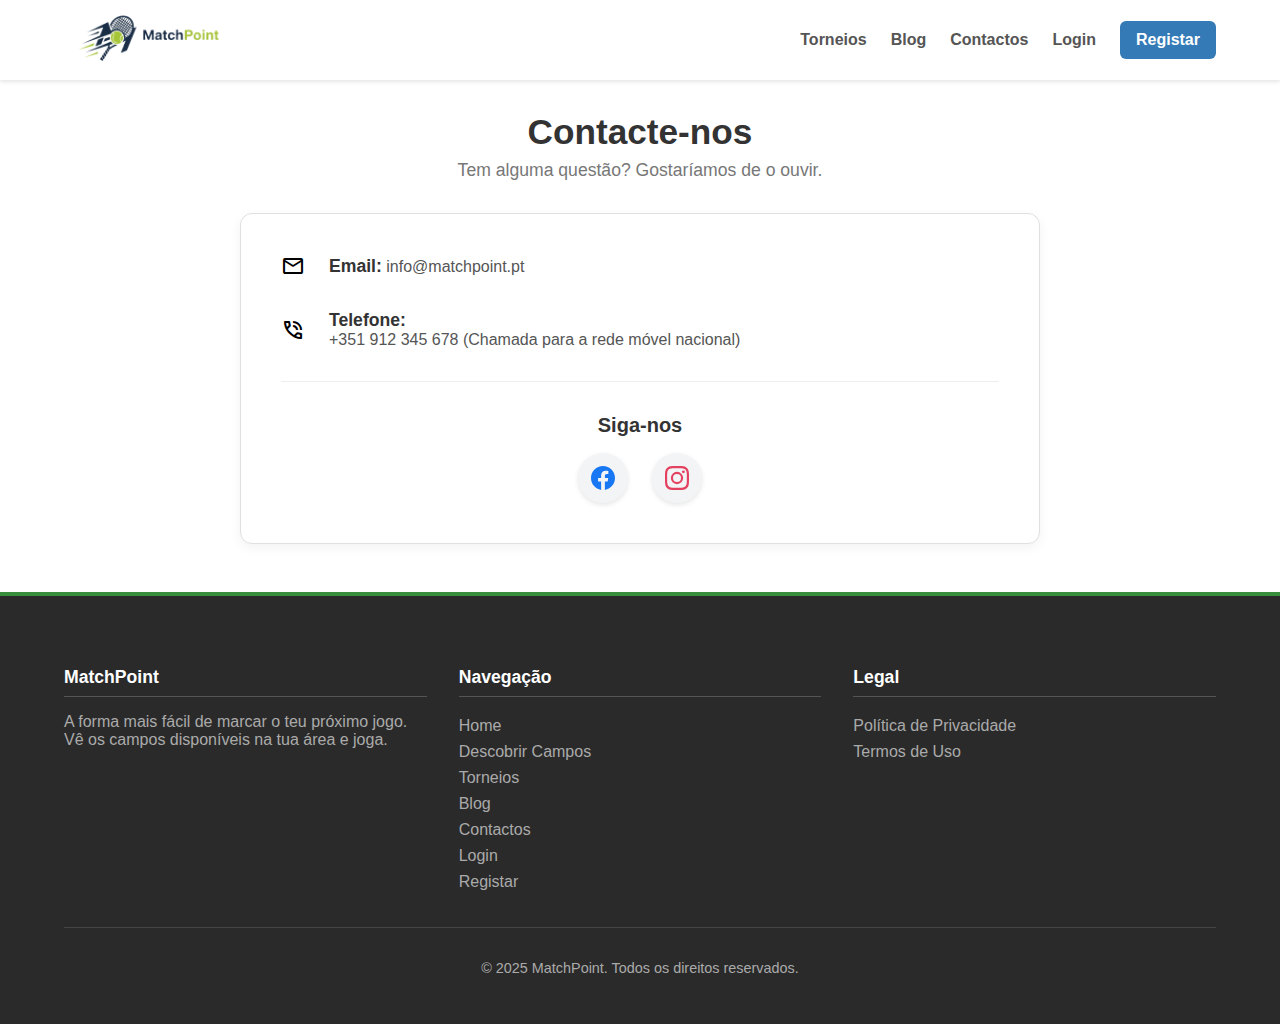
<file: contactos.html>
<!DOCTYPE html>
<html lang="pt-pt">
<head>
    <meta charset="UTF-8">    
    <meta name="viewport" content="width=device-width, initial-scale:1.0">
    <title>Contactos - MatchPoint</title>
    <link rel="short icon" href="img/icones/pequeno_icone.png">
    
    <link href="https://fonts.googleapis.com/css2?family=Material+Symbols+Outlined:opsz,wght,FILL,GRAD@20..48,100..700,0..1,-50..200" rel="stylesheet" />

    <link rel="stylesheet" href="css/comum.css">
    <link rel="stylesheet" href="css/contactos.css">
    <script src="js/nav.js" defer></script>  
</head>
<body>

    <header>
        <a href="index.html" class="logo">
            <img src="img/icones/Logotipo.png" alt="MatchPoint Logo">
        </a>
        <button class="hamburger-btn" id="hamburger-toggle" aria-label="Abrir menu">
            <svg xmlns="http://www.w3.org/2000/svg" width="30" height="30" viewBox="0 0 24 24" fill="none" stroke="currentColor" stroke-width="2" stroke-linecap="round" stroke-linejoin="round">
                <line x1="3" y1="12" x2="21" y2="12"></line>
                <line x1="3" y1="6" x2="21" y2="6"></line>
                <line x1="3" y1="18" x2="21" y2="18"></line>
            </svg>
        </button>

        <nav id="main-nav">
            <a class="menu-item" href="torneios.html">Torneios</a>
            <a class="menu-item" href="blog.html">Blog</a>
            <a class="menu-item" href="contactos.html">Contactos</a>
            <a class="menu-item" href="login.html">Login</a>
            <a class="btn-registar" href="registar.html">Registar</a>
        </nav>
    </header>

    <main class="contact-container">
        <h2>Contacte-nos</h2>
        <p class="subtitle">Tem alguma questão? Gostaríamos de o ouvir.</p>

        <div class="contact-card">
            
            <div class="contact-item">
                <span class="material-symbols-outlined text-green-600 text-3xl">mail</span>
                <div>
                    <strong>Email:</strong>
                    <a href="mailto:info@matchpoint.pt">info@matchpoint.pt</a>
                </div>
            </div>
            
            <div class="contact-item">
                <span class="material-symbols-outlined text-green-600 text-3xl">phone_in_talk</span>
                <div>
                    <strong>Telefone:</strong>
                    <p>+351 912 345 678 (Chamada para a rede móvel nacional)</p>
                </div>
            </div>
            
            <h3>Siga-nos</h3>
            
            <div class="social-links">
    
                <a href="https://facebook.com" target="_blank" class="social-icon facebook">
                    <svg xmlns="http://www.w3.org/2000/svg" viewBox="0 0 24 24" fill="currentColor">
                        <path d="M24 12.073c0-6.627-5.373-12-12-12s-12 5.373-12 12c0 5.99 4.388 10.954 10.125 11.854v-8.385H7.078v-3.47h3.047V9.43c0-3.007 1.792-4.669 4.533-4.669 1.312 0 2.686.235 2.686.235v2.953H15.83c-1.491 0-1.956.925-1.956 1.874v2.25h3.328l-.532 3.47h-2.796v8.385C19.612 23.027 24 18.062 24 12.073z"/>
                    </svg>
                </a>

                <a href="https://instagram.com" target="_blank" class="social-icon instagram">
                    <svg xmlns="http://www.w3.org/2000/svg" viewBox="0 0 24 24" fill="currentColor">
                        <path d="M12 2.163c3.204 0 3.584.012 4.85.07 3.252.148 4.771 1.691 4.919 4.919.058 1.265.069 1.645.069 4.849 0 3.205-.012 3.584-.069 4.849-.149 3.225-1.664 4.771-4.919 4.919-1.266.058-1.644.069-4.85.069-3.204 0-3.584-.012-4.849-.069-3.225-.149-4.771-1.664-4.919-4.919-.058-1.265-.069-1.644-.069-4.849 0-3.204.012-3.584.069-4.849.149-3.225 1.664-4.771 4.919-4.919 1.266-.057 1.645-.069 4.849-.069zM12 0C8.741 0 8.333.014 7.053.072 2.695.272.273 2.69.073 7.052.014 8.333 0 8.741 0 12c0 3.259.014 3.668.072 4.948.2 4.358 2.618 6.78 6.98 6.98C8.333 23.986 8.741 24 12 24c3.259 0 3.668-.014 4.948-.072 4.354-.2 6.782-2.618 6.979-6.98.059-1.28.073-1.689.073-4.948 0-3.259-.014-3.668-.072-4.948-.2-4.354-2.618-6.782-6.979-6.98C15.668.014 15.259 0 12 0z"/><path d="M12 5.838a6.162 6.162 0 100 12.324 6.162 6.162 0 000-12.324zm0 10.162a3.999 3.999 0 110-7.998 3.999 3.999 0 010 7.998z"/><circle cx="18.406" cy="5.84" r="1.44"/>
                    </svg>
                </a>

            </div>

        </div>
    </main>

    <footer>
        <div class="footer-container">
            <div class="footer-col">
                <h4>MatchPoint</h4>
                <p>A forma mais fácil de marcar o teu próximo jogo. Vê os campos disponíveis na tua área e joga.</p>
            </div>
             <div class="footer-col">
                <h4>Navegação</h4>
                <a href="index.html">Home</a>
                <a href="localizações.html">Descobrir Campos</a>
                <a href="torneios.html">Torneios</a>
                <a href="blog.html">Blog</a>
                <a href="contactos.html">Contactos</a>
                <a href="login.html">Login</a>
                <a href="registar.html">Registar</a>
            </div>
            <div class="footer-col">
                <h4>Legal</h4>
                <a href="#">Política de Privacidade</a>
                <a href="#">Termos de Uso</a>
            </div>
        </div>
        <div class="footer-copyright">
            <p>© 2025 MatchPoint. Todos os direitos reservados.</p>
        </div>
    </footer>
    
</body>
</html>
</file>
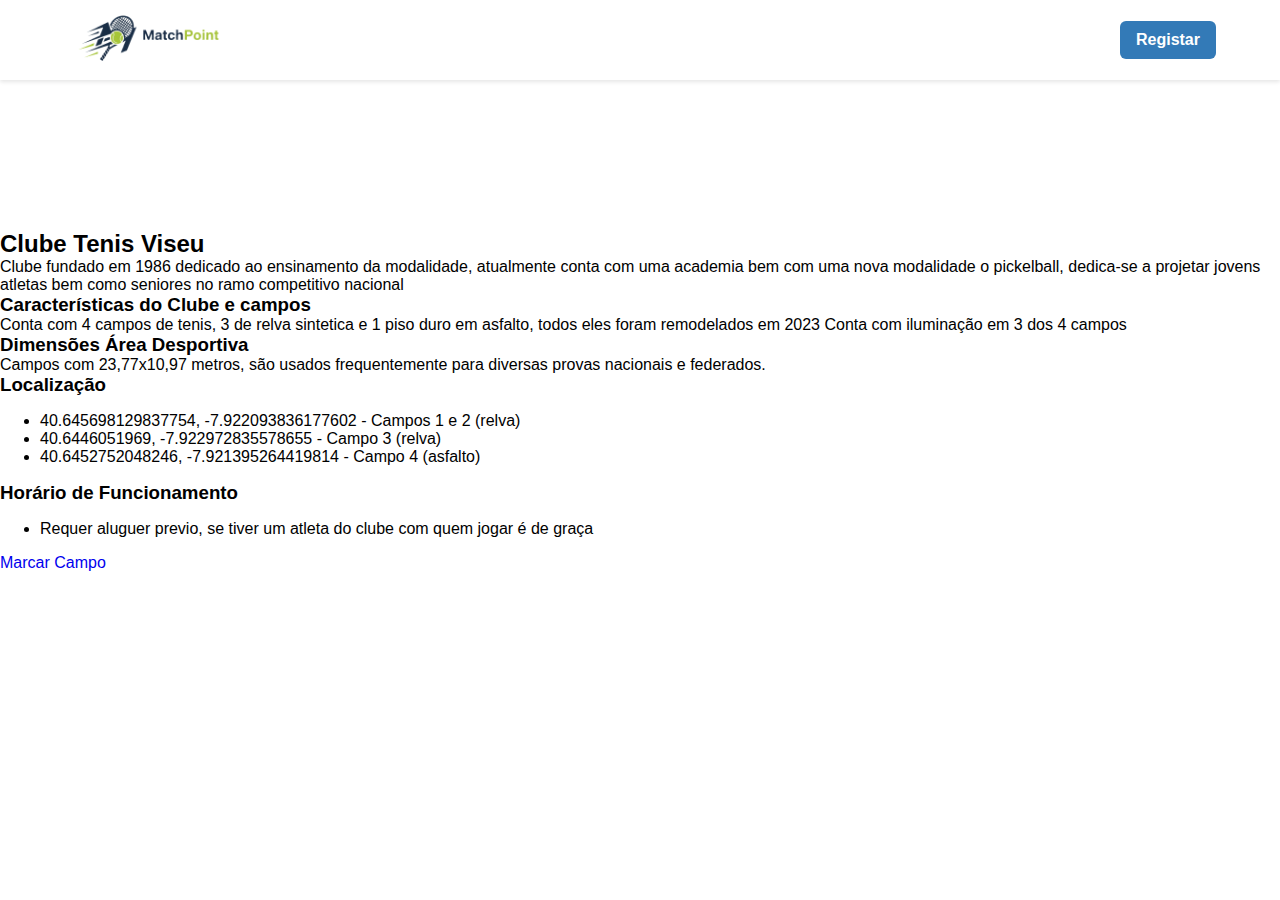
<file: detalhe_id1.html>
<!DOCTYPE html>
<html lang="pt-pt">
<head>
    <meta charset="UTF-8">
    <meta name="viewport" content="width=device-width, initial-scale:1.0">
    <title>Tenis Clube Viseu - MatchPoint</title>
    <link rel="short icon" href="img/icones/pequeno_icone.png"> 
    <link rel="stylesheet" href="css/comum.css">
    <link rel="stylesheet" href="css/detalhes_campos.css">
</head>
<body>

    <header>
        <a href="localizações.html" class="logo">
            <img src="img/icones/logotipo.png" alt="MatchPoint Logo">
        </a>
        <nav>
            <a class="btn-registar" href="registar.html">Registar</a>
        </nav>
    </header>

    <main class="discover-container">

        <section class="discover-map">
            <iframe src="https://www.google.com/maps/embed?pb=!1m14!1m12!1m3!1d1209.8507295651866!2d-7.921644245152338!3d40.64498122785587!2m3!1f0!2f0!3f0!3m2!1i1024!2i768!4f13.1!5e1!3m2!1spt-PT!2spt!4v1763119681404!5m2!1spt-PT!2spt"
                width="600" height="450" style="border:0;" allowfullscreen="" loading="lazy" referrerpolicy="no-referrer-when-downgrade">
            </iframe>
        </section>

        <section class="discover-description">
            
            <h2>Clube Tenis Viseu</h2>
            <p>Clube fundado em 1986 dedicado ao ensinamento da modalidade, atualmente conta com uma academia bem com uma nova modalidade o pickelball,
                dedica-se a projetar jovens atletas bem como seniores no ramo competitivo nacional
            </p>

            <h3>Características do Clube e campos</h3>
            <p>Conta com 4 campos de tenis, 3 de relva sintetica e 1 piso duro em asfalto, todos eles foram remodelados em 2023
                Conta com iluminação em 3 dos 4 campos 
            </p>

            <h3>Dimensões Área Desportiva</h3>
            <p>Campos com 23,77x10,97 metros, são usados frequentemente para diversas provas nacionais e federados.</p>
            
            <h3>Localização</h3>
            <ul>    
                <li>40.645698129837754, -7.922093836177602 - Campos 1 e 2 (relva)</li>
                <li>40.6446051969, -7.922972835578655 - Campo 3 (relva)</li>
                <li>40.6452752048246, -7.921395264419814 - Campo 4 (asfalto)</li>
            </ul>
            
            <h3>Horário de Funcionamento</h3>
            <ul>
                <li>Requer aluguer previo, se tiver um atleta do clube com quem jogar é de graça</li>
            </ul>

            <a href="detalhe-campo.html" class="btn-marcar">
                Marcar Campo
            </a>
            
        </section>

    </main>
    
</body>
</html>
</file>
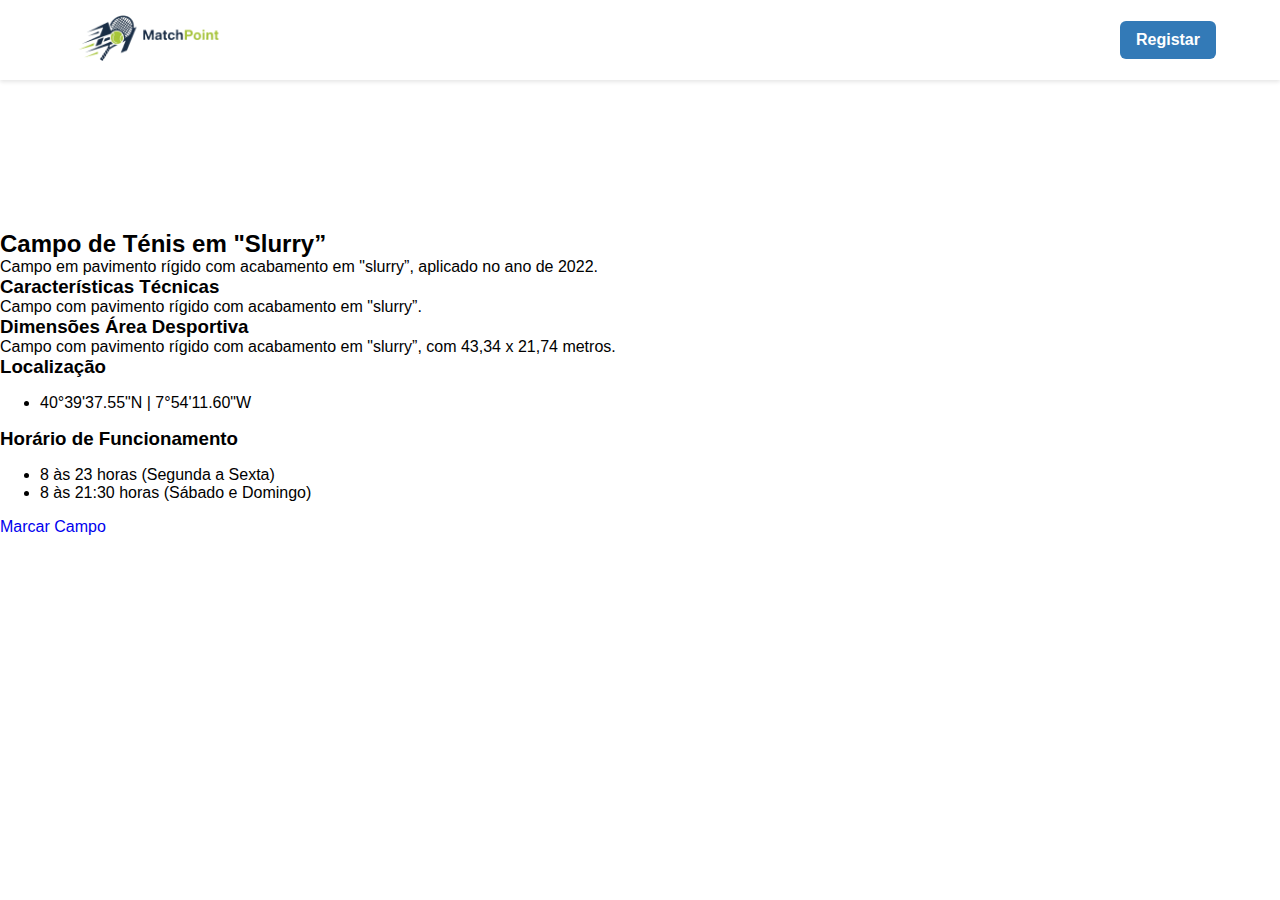
<file: detalhe_id3.html>
<!DOCTYPE html>
<html lang="pt-pt">
<head>
    <meta charset="UTF-8">
    <meta name="viewport" content="width=device-width, initial-scale:1.0">
    <title>Campo em Slurry - MatchPoint</title>
    <link rel="short icon" href="img/icones/pequeno_icone.png"> 
    <link rel="stylesheet" href="css/comum.css">
    <link rel="stylesheet" href="css/detalhes_campos.css">
</head>
<body>

    <header>
        <a href="localizações.html" class="logo">
            <img src="img/icones/Logotipo.png" alt="MatchPoint Logo">
        </a>
        <nav>
            <a class="btn-registar" href="registar.html">Registar</a>
        </nav>
    </header>

    <main class="discover-container">

        <section class="discover-map">
            <iframe src="https://www.google.com/maps/embed?pb=!1m18!1m12!1m3!1d412.6655757724061!2d-7.902857364247654!3d40.660578093379264!2m3!1f0!2f0!3f0!3m2!1i1024!2i768!4f13.1!3m3!1m2!1s0xd2337000f8d0387%3A0xde51e0518bcce57b!2zQ2FtcG8gZGUgVMOpbmlzIGVtIOKAnFNsdXJyeeKAnQ!5e1!3m2!1spt-PT!2spt!4v1762985788685!5m2!1spt-PT!2spt" 
                width="600" height="450" style="border:0;" 
                allowfullscreen="" loading="lazy" referrerpolicy="no-referrer-when-downgrade">
            </iframe>
        </section>

        <section class="discover-description">
            
            <h2>Campo de Ténis em "Slurry”</h2>
            <p>Campo em pavimento rígido com acabamento em "slurry”, aplicado no ano de 2022.</p>

            <h3>Características Técnicas</h3>
            <p>Campo com pavimento rígido com acabamento em "slurry”.</p>

            <h3>Dimensões Área Desportiva</h3>
            <p>Campo com pavimento rígido com acabamento em "slurry”, com 43,34 x 21,74 metros.</p>
            
            <h3>Localização</h3>
            <ul>    
                <li>40°39'37.55"N | 7°54'11.60"W</li>
            </ul>
            
            <h3>Horário de Funcionamento</h3>
            <ul>
                <li>8 às 23 horas (Segunda a Sexta)</li>
                <li>8 às 21:30 horas (Sábado e Domingo)</li>
            </ul>

            <a href="detalhe-campo.html" class="btn-marcar">
                Marcar Campo
            </a>
            
        </section>

    </main>
    
</body>
</html>
</file>
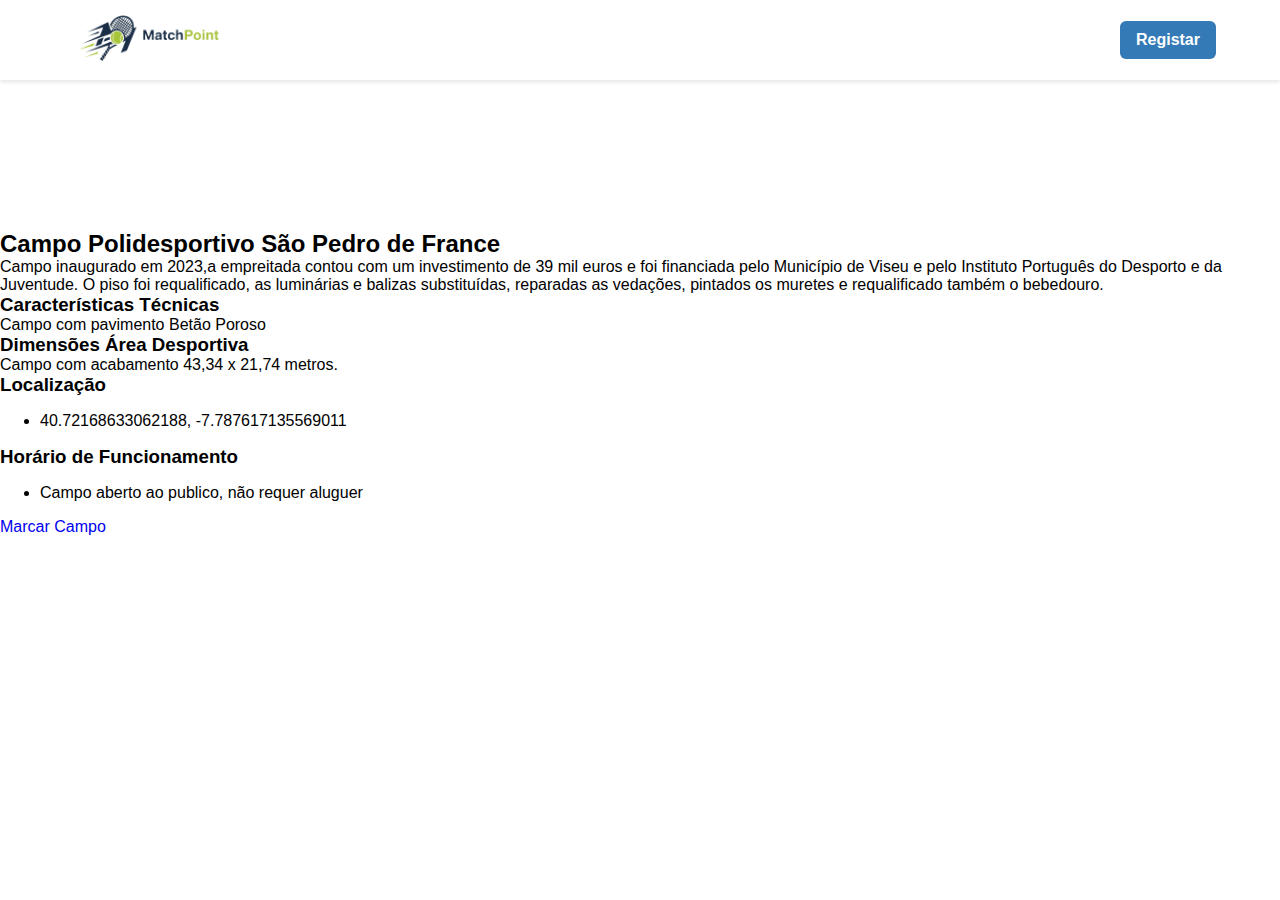
<file: detalhe_id5.html>
<!DOCTYPE html>
<html lang="pt-pt">
<head>
    <meta charset="UTF-8">
    <meta name="viewport" content="width=device-width, initial-scale:1.0">
    <title>Campo São Pedro de France - MatchPoint</title>
    <link rel="short icon" href="img/icones/pequeno_icone.png"> 
    <link rel="stylesheet" href="css/comum.css">
    <link rel="stylesheet" href="css/detalhes_campos.css">
</head>
<body>

    <header>
        <a href="localizações.html" class="logo">
            <img src="img/icones/Logotipo.png" alt="MatchPoint Logo">
        </a>
        <nav>
            <a class="btn-registar" href="registar.html">Registar</a>
        </nav>
    </header>

    <main class="discover-container">

        <section class="discover-map">
            <iframe src="https://www.google.com/maps/embed?pb=!1m18!1m12!1m3!1d718.5576250849334!2d-7.7875420066579455!3d40.72136297653909!2m3!1f0!2f0!3f0!3m2!1i1024!2i768!4f13.1!3m3!1m2!1s0xd234bd109d60a23%3A0x910a22e1f9455d8a!2sPolidesportivo%20S%C3%A3o%20Pedro%20de%20France!5e1!3m2!1spt-PT!2spt!4v1763050671084!5m2!1spt-PT!2spt" 
                width="600" height="450" style="border:0;" allowfullscreen="" loading="lazy" referrerpolicy="no-referrer-when-downgrade">
            </iframe>
        </section>

        <section class="discover-description">
            
            <h2>Campo Polidesportivo São Pedro de France</h2>
            <p>Campo inaugurado em 2023,a empreitada contou com um investimento de 39 mil euros e foi financiada pelo Município de Viseu e pelo Instituto Português do Desporto e da Juventude. 
                O piso foi requalificado, as luminárias e balizas substituídas, reparadas as vedações, pintados os muretes e requalificado também o bebedouro.
            </p>

            <h3>Características Técnicas</h3>
            <p>Campo com pavimento Betão Poroso</p>

            <h3>Dimensões Área Desportiva</h3>
            <p>Campo com acabamento 43,34 x 21,74 metros.</p>
            
            <h3>Localização</h3>
            <ul>    
                <li>40.72168633062188, -7.787617135569011</li>
            </ul>
            
            <h3>Horário de Funcionamento</h3>
            <ul>
                <li>Campo aberto ao publico, não requer aluguer</li>
            </ul>

            <a href="detalhe-campo.html" class="btn-marcar">
                Marcar Campo
            </a>
            
        </section>

    </main>
    
</body>
</html>
</file>
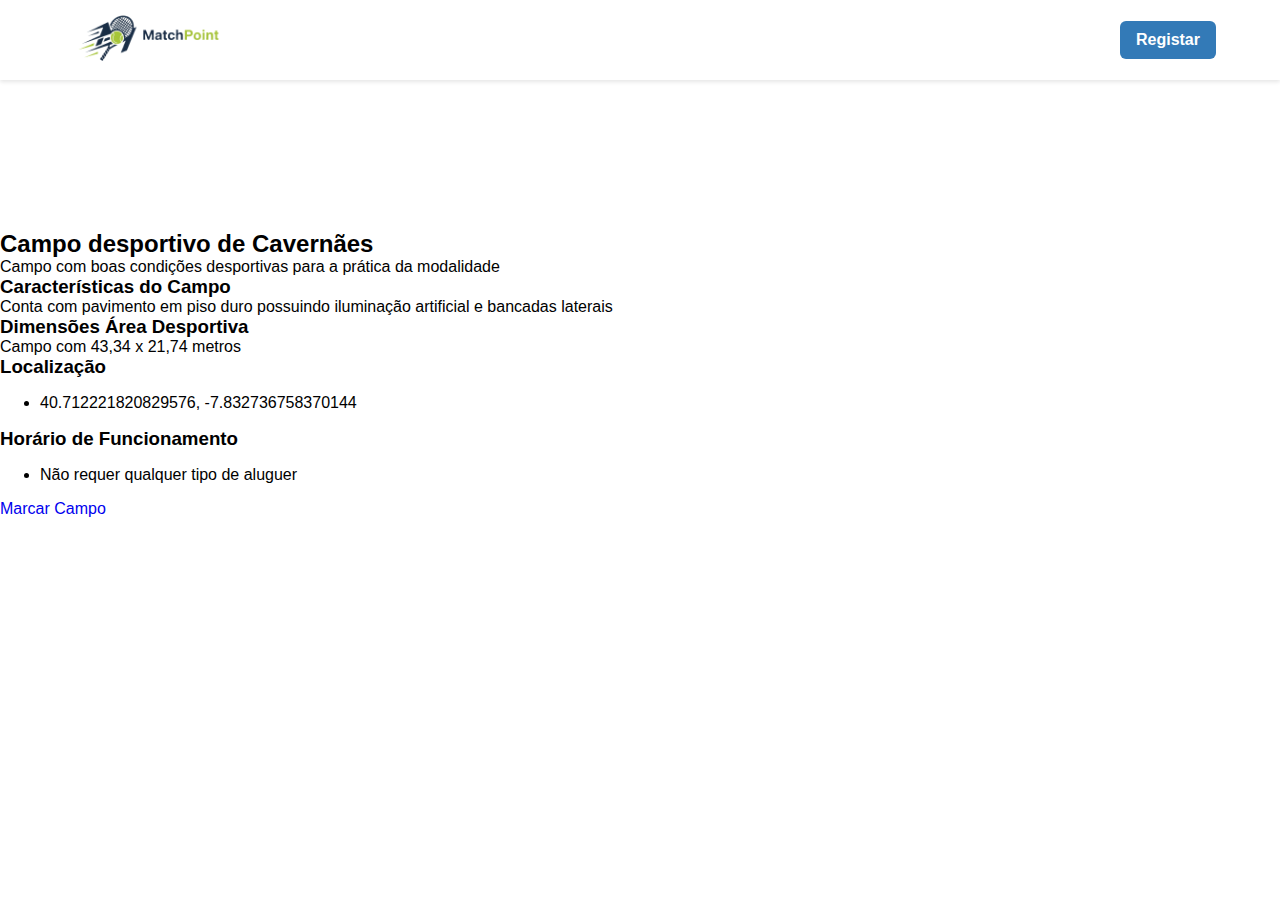
<file: detalhe_id6.html>
<!DOCTYPE html>
<html lang="pt-pt">
<head>
    <meta charset="UTF-8">
    <meta name="viewport" content="width=device-width, initial-scale:1.0">
    <title>Campo desportivo de Cavernães - MatchPoint</title>
    <link rel="short icon" href="img/icones/pequeno_icone.png"> 
    <link rel="stylesheet" href="css/comum.css">
    <link rel="stylesheet" href="css/detalhes_campos.css">
</head>
<body>

    <header>
        <a href="localizações.html" class="logo">
            <img src="img/icones/logotipo.png" alt="MatchPoint Logo">
        </a>
        <nav>
            <a class="btn-registar" href="registar.html">Registar</a>
        </nav>
    </header>

    <main class="discover-container">

        <section class="discover-map">
            <iframe src="https://www.google.com/maps/embed?pb=!1m18!1m12!1m3!1d349.09889520621425!2d-7.832893109471977!3d40.71219910575971!2m3!1f0!2f0!3f0!3m2!1i1024!2i768!4f13.1!3m3!1m2!1s0xd234b36191c3d7d%3A0x7f86757006e96287!2sCampo%20desportivo%20de%20Cavern%C3%A3es!5e1!3m2!1spt-PT!2spt!4v1763142752273!5m2!1spt-PT!2spt"
                width="600" height="450" style="border:0;" allowfullscreen="" loading="lazy" referrerpolicy="no-referrer-when-downgrade">
            </iframe>
        </section>

        <section class="discover-description">
            
            <h2>Campo desportivo de Cavernães</h2>
            <p>Campo com boas condições desportivas para a prática da modalidade</p>

            <h3>Características do Campo</h3>
            <p>Conta com pavimento em piso duro possuindo iluminação artificial e bancadas laterais</p>

            <h3>Dimensões Área Desportiva</h3>
            <p>Campo com 43,34 x 21,74 metros</p>
            
            <h3>Localização</h3>
            <ul>    
                <li>40.712221820829576, -7.832736758370144</li>
            </ul>
            
            <h3>Horário de Funcionamento</h3>
            <ul>
                <li>Não requer qualquer tipo de aluguer</li>
            </ul>

            <a href="detalhe-campo.html" class="btn-marcar">
                Marcar Campo
            </a>
            
        </section>

    </main>
    
</body>
</html>
</file>
<file: css/comum.css>
body, h1, h2, h3, p, a {
    margin: 0;
    padding: 0;
    font-family: Arial, sans-serif;
    box-sizing: border-box; 
}

header {
    width: 100%;
    background-color: white;
    padding: 1rem 5%;
    display: flex;
    justify-content: space-between;
    align-items: center;
    box-shadow: 0 2px 4px rgba(0,0,0,0.1);
    height: 80px;
    box-sizing: border-box;

    position: relative;
    z-index: 10;
}

.logo img {
    height: 80px;
    width: auto;
    vertical-align: middle;
}
nav {
    display: flex;
    align-items: center;
    gap: 1.5rem;
}
nav a.menu-item {
    text-decoration: none;
    color: #555;
    font-size: 1rem;
    font-weight: bold;
}
nav a.menu-item:hover {
    color: rgb(56, 142, 60);
}
a.btn-registar {
    text-decoration: none;
    color: white;
    font-weight: bold;
    background-color: #337ab7;
    padding: 0.6rem 1rem;
    border-radius: 6px;
}
a.btn-registar:hover {
    background-color: #286090;
}

footer {
    background-color: #2a2a2a; 
    color: #aaa;
    padding: 3rem 5%;
    margin-top: 3rem;
    border-top: 4px solid rgb(56, 142, 60); 
}
.footer-container {
    display: flex;
    justify-content: space-between;
    flex-wrap: wrap; 
    gap: 2rem;
    max-width: 1200px;
    margin: 0 auto;
}
.footer-col {
    flex: 1;
    min-width: 200px; 
}
.footer-col h4 {
    color: #fff;
    font-size: 1.1rem;
    margin-bottom: 1rem;
    border-bottom: 1px solid #555;
    padding-bottom: 0.5rem;
}
.footer-col a {
    color: #aaa;
    text-decoration: none;
    display: block;
    padding: 0.25rem 0;
    transition: color 0.3s ease;
}
.footer-col a:hover {
    color: #fff;
}
.footer-copyright {
    text-align: center;
    border-top: 1px solid #444;
    padding-top: 2rem;
    margin-top: 2rem;
    font-size: 0.9rem;
}

.hamburger-btn {
    display: none; 
    background: none;
    border: none;
    cursor: pointer;
    padding: 0;
    z-index: 1001; 
}
.hamburger-btn svg {
    stroke: #333; 
}

@media (max-width: 900px) {
    
    nav#main-nav {
        display: none; 
        position: absolute;
        top: 80px; 
        left: 0;
        width: 100%;
        background-color: white;
        box-shadow: 0 4px 6px rgba(0,0,0,0.1);
        flex-direction: column;
        align-items: center;
        padding: 1.5rem 0;
        gap: 1.5rem;
    }
    
    nav#main-nav.open {
        display: flex;
    }
    
    .hamburger-btn {
        display: block;
    }
    
    nav#main-nav .menu-item {
        font-size: 1.2rem;
    }
    nav#main-nav .btn-registar {
        width: 90%;
        text-align: center;
    }
}
</file>
<file: css/contactos.css>
.contact-container {
    max-width: 800px; /* Largura máxima */
    margin: 2rem auto; /* Centra na página */
    padding: 0 1rem; /* Espaço nas laterais (para telemóvel) */
    text-align: center;
}

.contact-container h2 {
    font-size: 2.2rem;
    font-weight: bold;
    color: #333;
    margin-bottom: 0.5rem;
}

.subtitle {
    font-size: 1.1rem;
    color: #777;
    margin-bottom: 2rem;
}

/* O "card" branco, como na tua imagem */
.contact-card {
    background-color: #ffffff;
    border: 1px solid #e0e0e0;
    border-radius: 12px;
    box-shadow: 0 4px 12px rgba(0,0,0,0.05);
    padding: 2.5rem;
    text-align: left; /* Alinha o texto dentro do card à esquerda */
}

/* Cada item de contacto (Email, Telefone) */
.contact-item {
    display: flex;
    align-items: center; /* Alinha o ícone com o texto */
    gap: 1.5rem; /* Espaço entre o ícone e o texto */
    margin-bottom: 2rem;
}

.contact-item svg {
    width: 32px;
    height: 32px;
    color: rgb(56, 142, 60); /* O verde principal do teu site! */
    flex-shrink: 0; /* Impede o ícone de encolher */
}

.contact-item strong {
    font-size: 1.1rem;
    color: #333;
}
.contact-item p, .contact-item a {
    font-size: 1rem;
    color: #555;
    text-decoration: none;
}
.contact-item a:hover {
    text-decoration: underline;
}

/* Título "Siga-nos" */
.contact-card h3 {
    font-size: 1.25rem;
    font-weight: bold;
    color: #333;
    text-align: center;
    margin-top: 2rem;
    margin-bottom: 1rem;
    border-top: 1px solid #eee; /* Linha de separação */
    padding-top: 2rem;
}

/* Onde ficam os ícones sociais */
.social-links {
    display: flex;
    justify-content: center;
    gap: 1.5rem; /* Espaço entre os botões */
    margin-top: 1rem;
}

/* O botão redondo em si */
.social-icon {
    display: flex;            /* CRUCIAL: Para centrar o ícone lá dentro */
    align-items: center;      /* Centra verticalmente */
    justify-content: center;  /* Centra horizontalmente */
    
    width: 50px;              /* Largura fixa */
    height: 50px;             /* Altura fixa */
    border-radius: 50%;       /* Faz o círculo perfeito */
    
    background-color: #f3f4f6; /* Fundo cinza muito clarinho */
    box-shadow: 0 2px 5px rgba(0,0,0,0.1); /* Sombra suave */
    transition: all 0.3s ease;
}

/* Efeito ao passar o rato */
.social-icon:hover {
    transform: translateY(-3px); /* Levanta um bocadinho */
    box-shadow: 0 5px 10px rgba(0,0,0,0.15);
}

/* O ícone SVG dentro do botão */
.social-icon svg {
    width: 24px;  /* Tamanho do desenho do ícone */
    height: 24px;
    transition: fill 0.3s ease;
}

/* Cores específicas */
.social-icon.facebook svg {
    fill: #1877F2; /* Azul Facebook */
}

.social-icon.instagram svg {
    fill: #E4405F; /* Rosa Instagram */
}

/* Responsividade para telemóvel */
@media (max-width: 640px) {
    .contact-card {
        padding: 1.5rem;
    }
    .contact-item {
        gap: 1rem;
    }
}
</file>
<file: css/detalhes_campos.css>
.discover-map iframe {
    display: block;
    width: 100%;
    height: 100%;
}

.btn-marcar {
    text-decoration: none;
    display: inline-block;
}

.hero-detalhes {
    background-size: cover;
    background-position: center;
}
</file>
